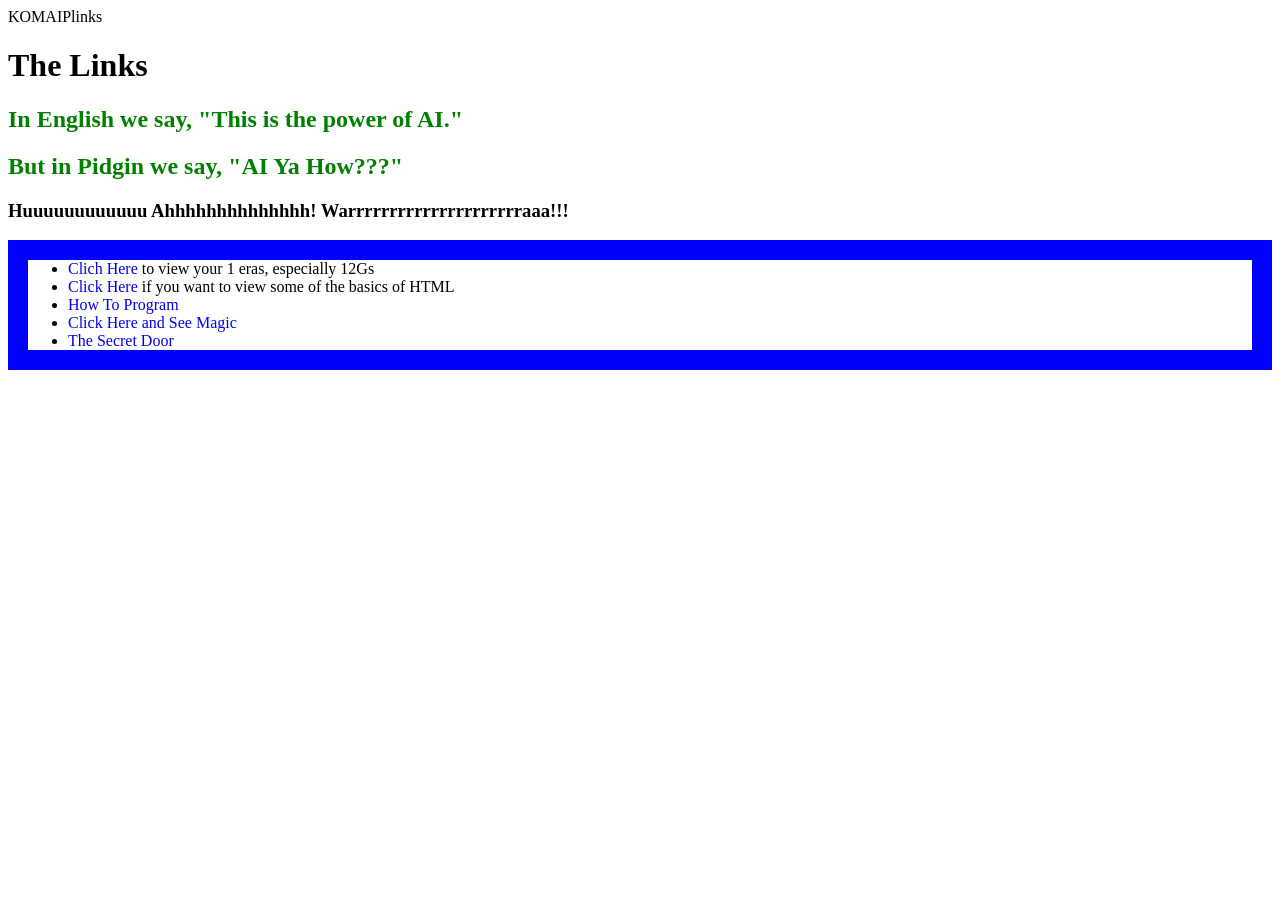
<file: index.html>
<!DOCTYPE html>
<html>
    <head>
        <tittle>KOMAIPlinks</tittle>
        <meta name="viewport" content="width=device-width, initial-scale=1.0">
        <style>
            h2 {
                color: green;
            }
            h3 {
                color: black;
            }
            a {text-decoration: none;}
         ul {border: 20px solid blue;}
            </style>
    </head>

    <body>
        <h1><a href="ExamForm.html" onclick="allowExamForm()"><span style="color: black; text-decoration: none;">T</span></a>he Links</h1>
        
        <script>
            function allowExamForm() {
                sessionStorage.setItem("allowedExamForm", "yes");
            }
        </script>
        <h2>In English we say, "This is the power of AI."</h1>
        <h2>But in Pidgin we say, "AI Ya How???"</h1>
        <h3>Huuuuuuuuuuuu Ahhhhhhhhhhhhhh! Warrrrrrrrrrrrrrrrrrrrraaa!!!</h2>
        <div>
            <table>
            <ul>
                <li><a href="kuala.html">Clich Here</a> to view your 1 eras, especially 12Gs</li>
                <li><a href="pong.html">Click Here</a> if you want to view some of the basics of HTML</li>
                <li><a href="WNSOEform.html">How To Program</a></li>
                <li><a href="google.com">Click Here and See Magic</a></li>
                <li><a href="google.com">The Secret Door</a></li>
            </ul>
            </table>
        </div>
    </body>
</html>
</file>
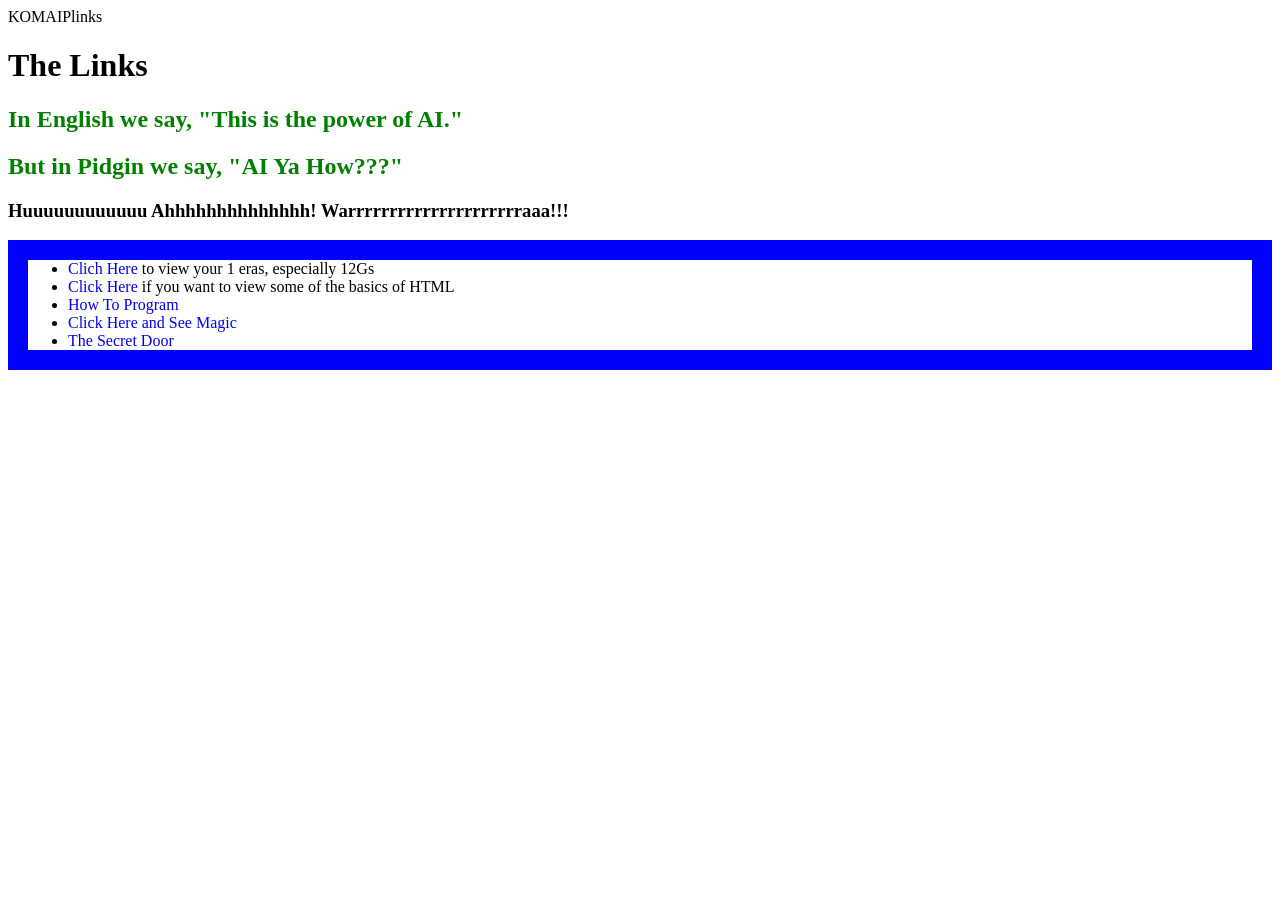
<file: ExamForm.html>
<!DOCTYPE html>
<html>
    <head>
        <title>MyPersonalInfo</title>
        <meta name="viewport" content="width=device-width, initial-scale=1.0">


         <script>
         if
            (sessionStorage.getItem("allowedExamForm") 
            !=="yes") {
                window.location.href ="index.html";
            }
        </script>



        <style>
            a {text-decoration: none;
            color: #7fff00}
            body {background-color: hsl(312, 28%, 7%);}
            table {background-color: hsl(250, 89%, 34%);
            color: hsl(71, 100%, 50%);
        padding: 10px;
    margin-inline: 10px;
border: 10px solid rgb(251, 240, 34);}
td {border: 5px solid rgb(21, 138, 56);}

h1 {color: rgb(255, 0, 200);}
p {color: #7fff00;}
h3 {color: #f71441;
background-color: hsla(284, 76%, 74%, 0.485);}
        </style>
    </head>
    <body>

        <h1>WARNING!!</h1>
        <h3>This Is A Sensetative Information</h3>
        <p>Don't access this page without authorization!!</p>
        <br>
        <h1>My Personal Information</h1>
        
        <table>
            <th>Table of details</th>
            <tr>
                <td style="background-color: chocolate;">Speification</td>
                <td style="background-color: chocolate;">Details</td>
            </tr>
            <tr>
                <td>Candidate name</td>
                <td>KUALA Jonah</td>
            </tr>
            <tr>
                <td>Candidate Number for SBC</td>
                <td>214</td>
            </tr>
            <tr>
                <td>Candidate Number for STEM</td>
                <td>3036</td>
            </tr>
            <tr>
                <td>Province Code</td>
                <td>63</td>
            </tr>
            <tr>
                <td>School Code</td>
                <td>810</td>
            </tr>
            <tr>
                <td>Username</td>
                <td>KUALA Jonah</td>
            </tr>
            <tr>
                <td>Password</td>
                <td>63810-214/3036-2026</td>
            </tr>
            <tr>
                <td>School Name</td>
                <td>Wawin National School of Excellence</td>
            </tr>
            <caption style="caption-side: bottom;">Figure KMX1051@WAWIN_NSoE_256</caption>
        </table>
        <p>Leave the past, Leave the future, and <a href="index.html">KMX051</a> Live the Present.</p>
    </body>
</html>
</file>
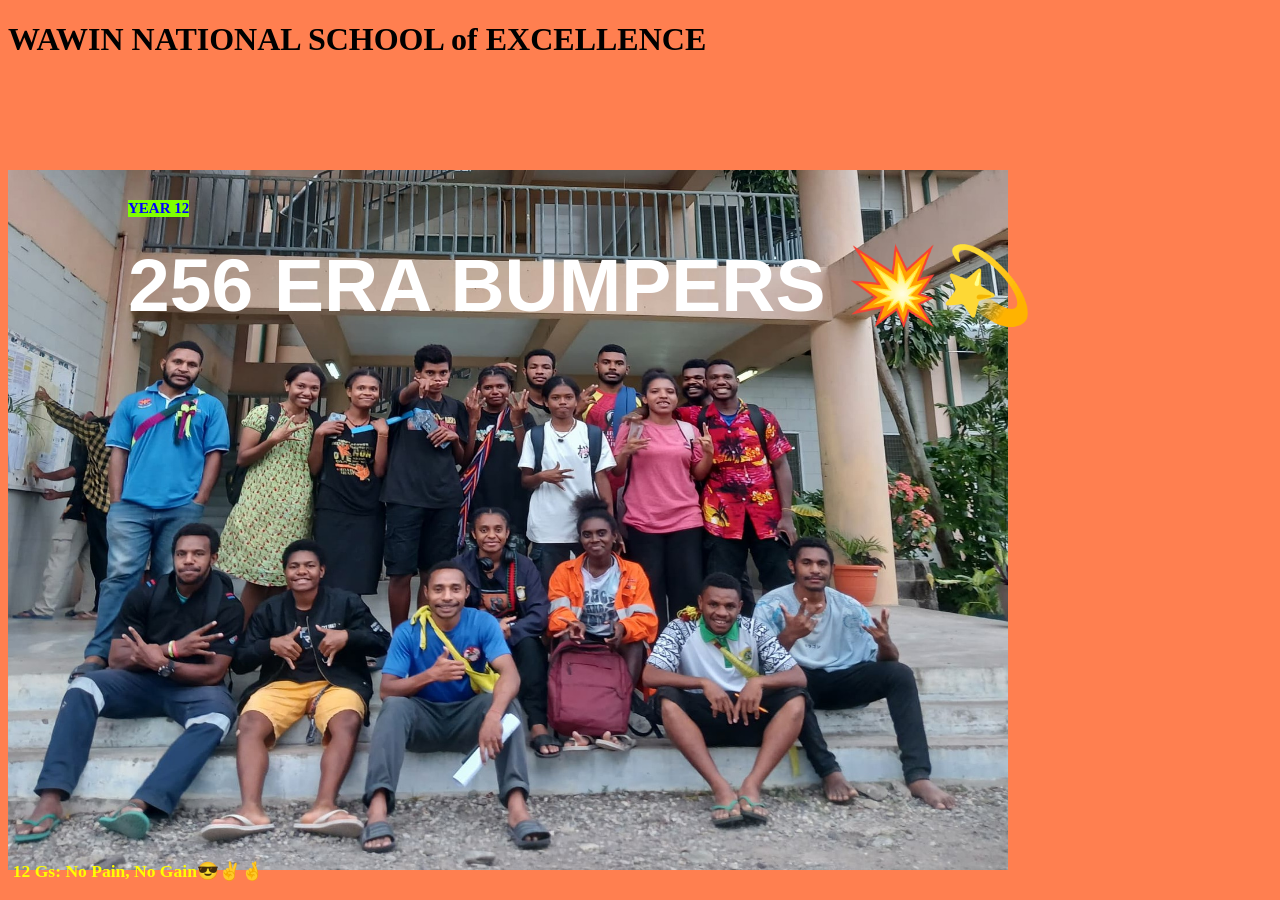
<file: kuala.html>
<!Doctype html>
    <html>
        <head>
            <title>KOKOMAHN</title>
        </head>
        <style>
            body {
                background-color: coral;
            }
            .container {
                position: static;
                width: 70px;
                height: 90px;
            }
            .text {
                position: absolute;
                top: 20%;
                left: 10%;
                transform: translate(-50%, -50) rotate(-45deg);
                color:white;
                font-size: 50%;
            }
            h2 {
                font-size: 75px;
                font-family: 'Gill Sans', 'Gill Sans MT', Calibri, 'Trebuchet MS', sans-serif;
            }
            .komaip {
                font-family: cursive;
                font-size: 15px;
                color:yellow;
                position: absolute;
                bottom: 0.05%;
                left: 1%;
                transform: translate(-50%, -50) rotate(-45deg);
            }
            h4 {
                font-size: 15px;
                color: blue;
                background-color: chartreuse;
            }
        </style>

    <body>
        <h1>WAWIN NATIONAL SCHOOL of EXCELLENCE</h1>
        <div>
        <div class="container"></div>
        <img src="1hearts.jpg" alt="This is my image" width="1000px" height="700px">
        <div class="text"><h2>256 ERA BUMPERS 💥💫</h2></div>
        
        <div class="text"><H4>YEAR 12</H4></div>
        <br>
        <div class="komaip"><H3>12 Gs: No Pain, No Gain😎✌️🤞</H3></div>
        </div>
    </body>
    </html>
</file>
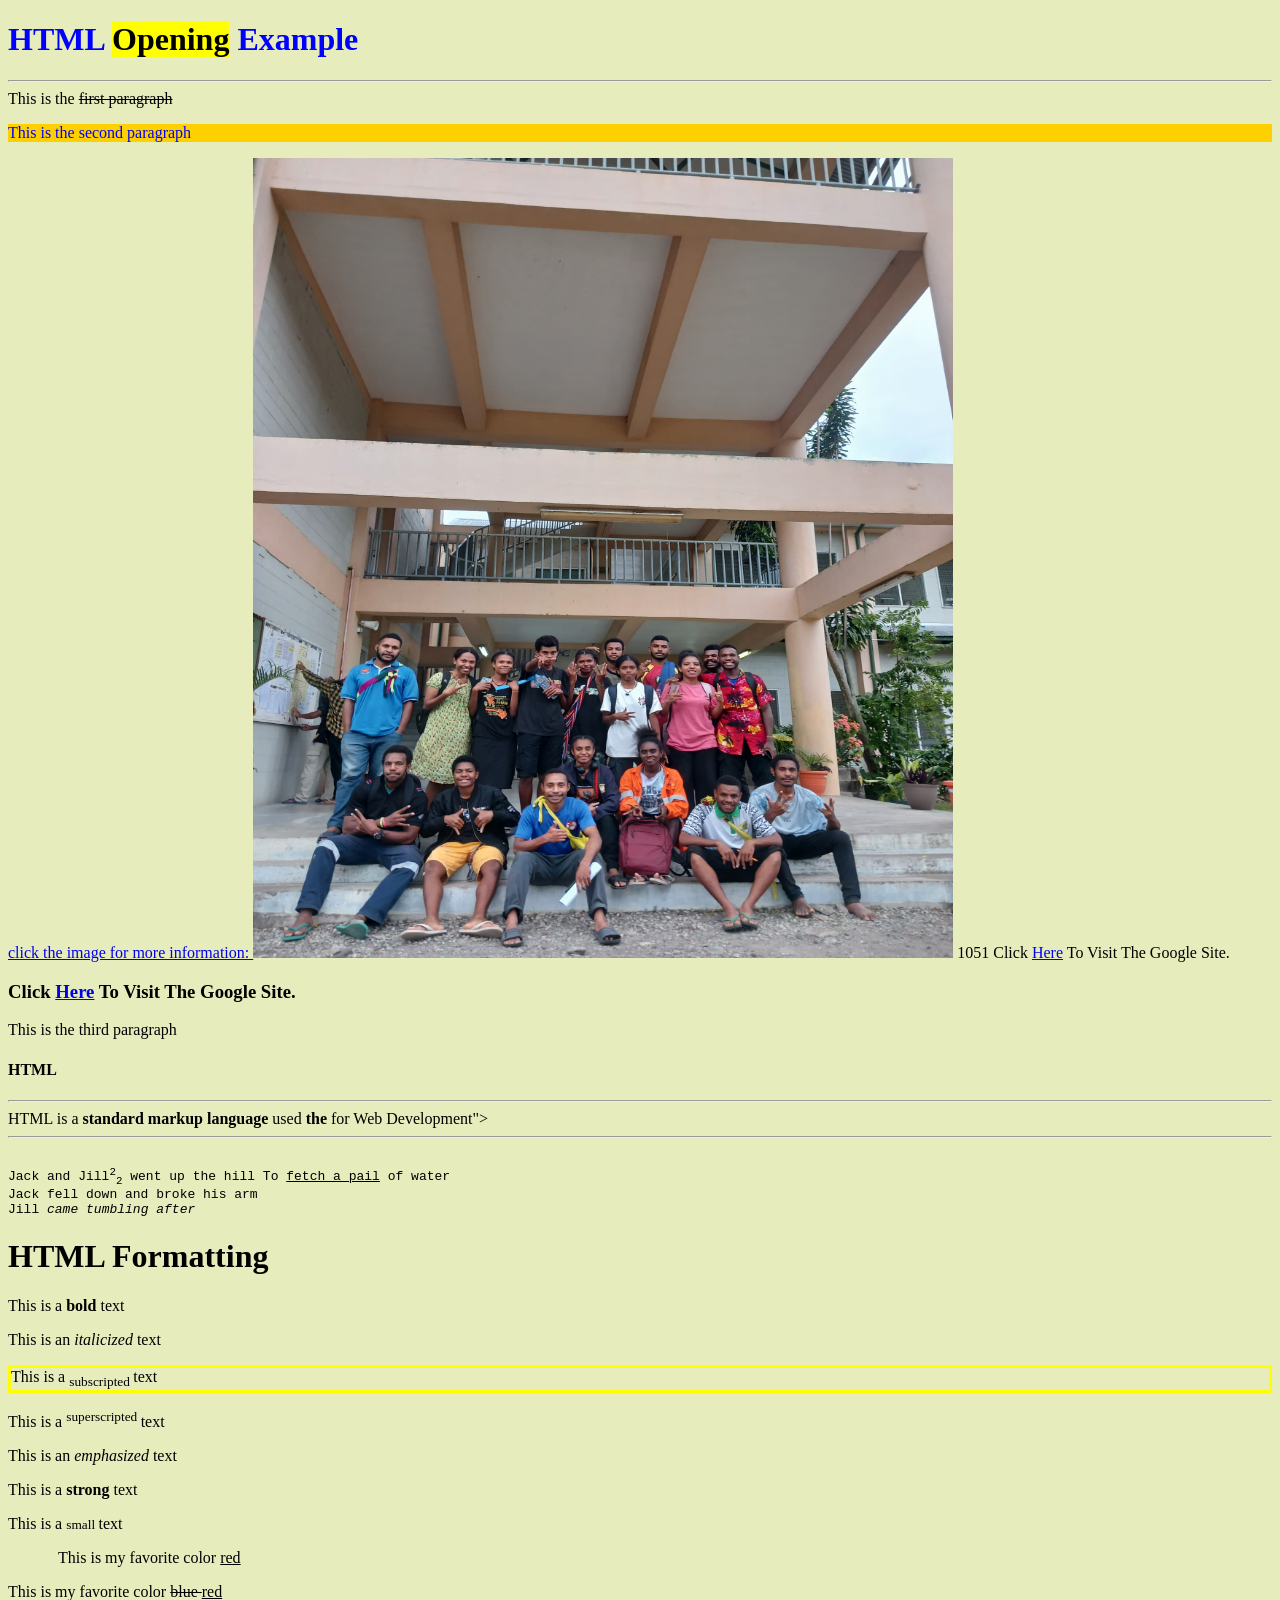
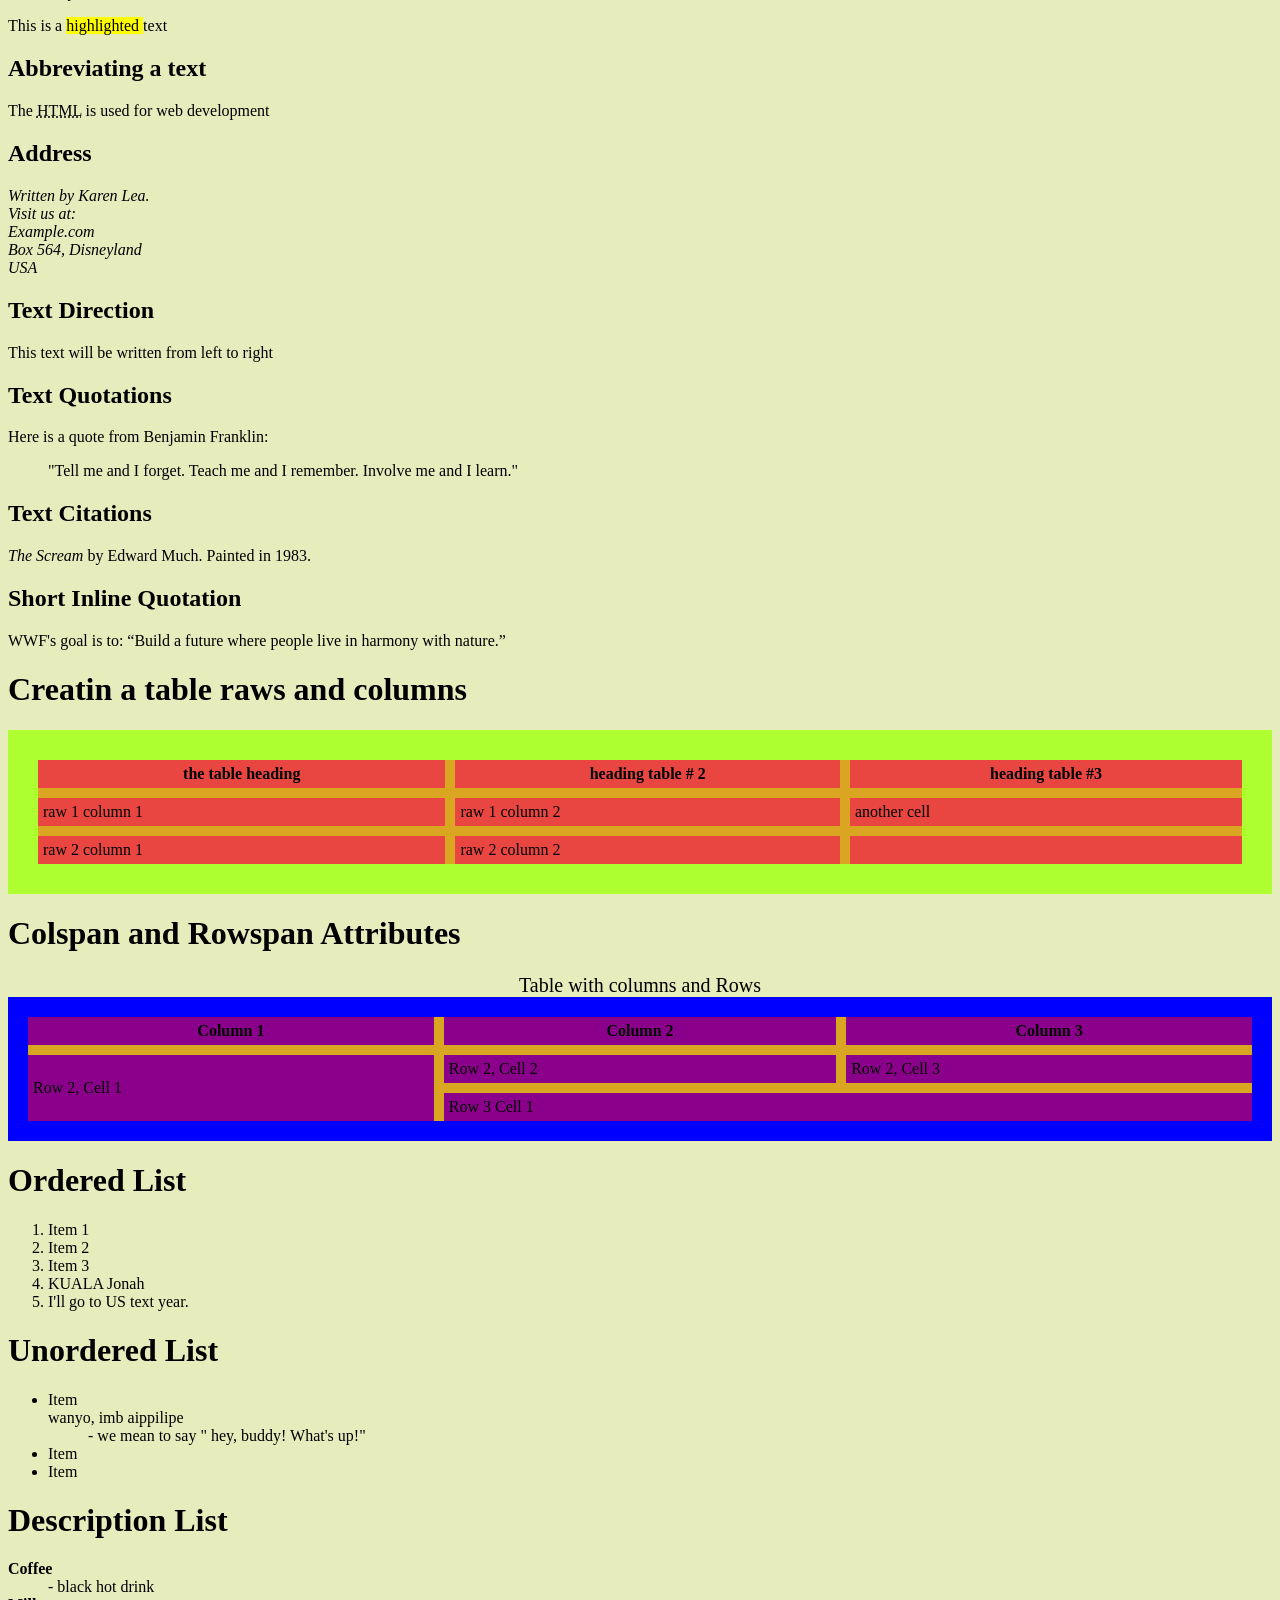
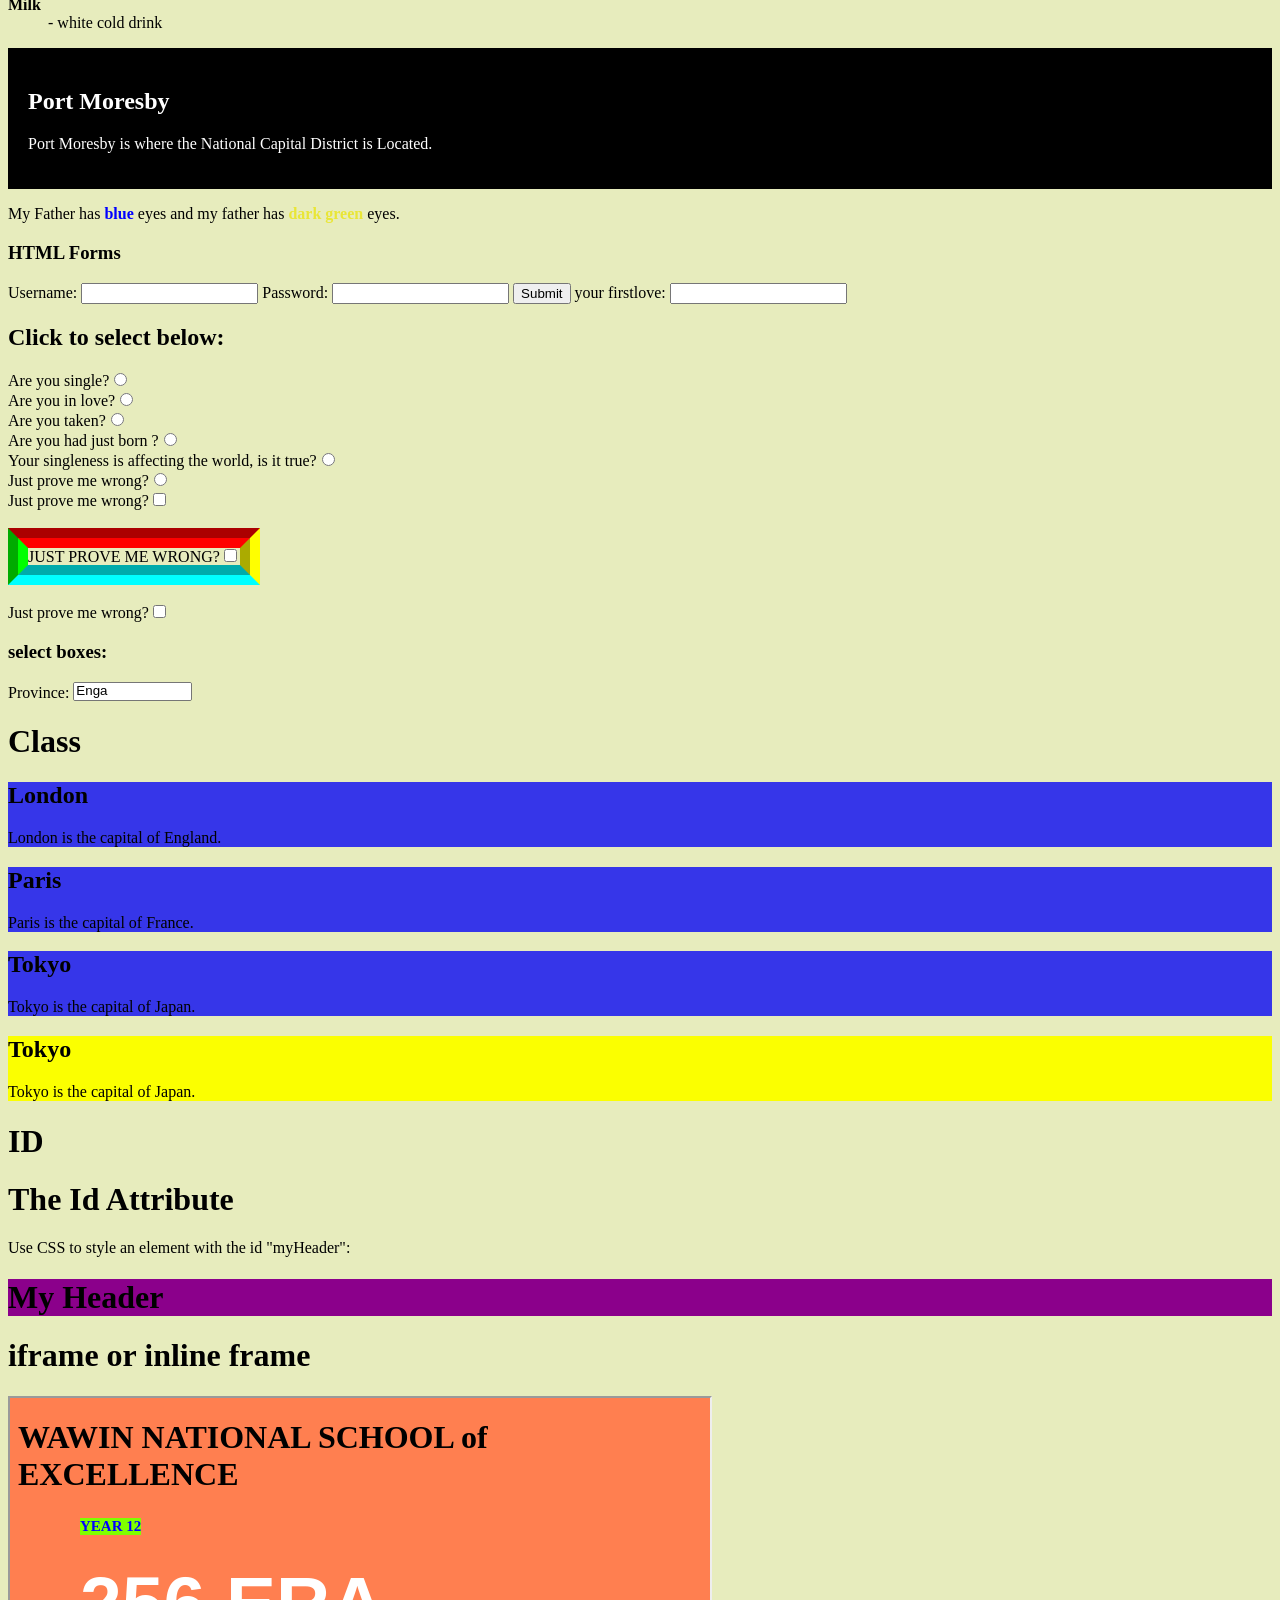
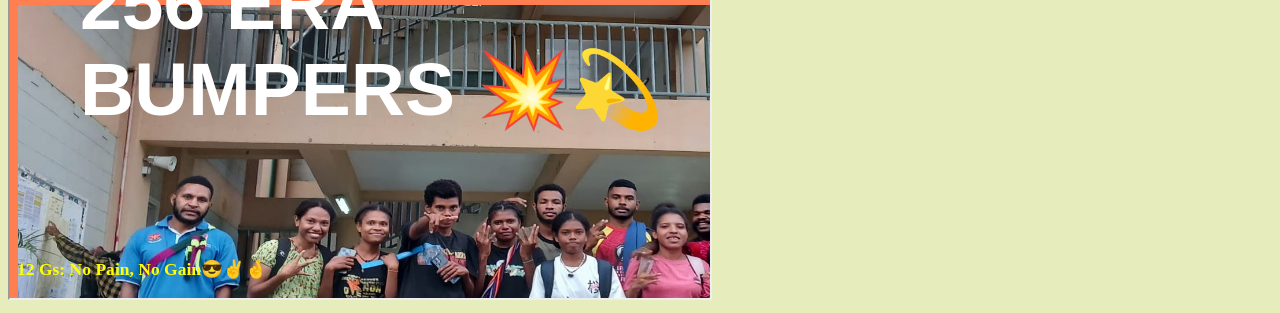
<file: pong.html>
<!DOCTYPE HTML> 
<html> 
<head> 
<title> HTML Opening Example </title>
<style>
    body {background:hwb(66 6% 26% / 0.274)}
    table,
    th,
    td {
        border: 10px solid goldenrod;
        padding: 10px;
        border-collapse: collapse;
        padding: 5px;
        }
</style>
<style>
    .city {
        background-color: #3636e9;
    }
    #paken {
      text-transform:uppercase;
      border-width: 20px;
      border-style: groove;
      border-color: #ff0000 #ffff00 #00ffff #00ff00;
    }
    .town {
        background-color: hsl(61, 100%, 50%);
            color:black
        }
    #village {
        background-color: darkmagenta;
        }
</style> 
</head> 
<body> 

<h1 style="color:blue;"> HTML <mark>Opening</mark> Example </h1> 
<hr> This is the <del>first paragraph</del> 
<p style="background:rgb(255, 208, 0); color:blue; font-family: fantasy;"> This is the second paragraph </p>
<p><a href="https://www.google.com"> click the image for more information:
    <img src="wanaths.jpg" alt="image of boys and girls." width="700px;" height="800px;"></a> 1051 Click 
    <a href="https://www.google.com"> Here</a> To Visit The Google Site.</img></p>
<h3> Click <a href="https://www.google.com"> Here</a> To Visit The Google Site.</h3> 
<p> This is the third paragraph </p> 
<h4 title="HTML is a standard Mark-up language used mainly to build webpages."> HTML</h4>
<hr> HTML is a <strong>standard markup language</strong> used <b>the </b>for Web Development"> 
<hr><pre> 
Jack and Jill<sup>2</sup><sub>2</sub> went up the hill To <ins>fetch a pail</ins> of water 
Jack fell down and broke his arm 
Jill <i>came</i> <em>tumbling after</em> 
</pre>  
<h1> HTML Formatting </h1> 
 
<p> This is a <b> bold </b> text </p> 
<p> This is an <i> italicized </i> text </p> 
<p style="border:3px solid yellow"> This is a <sub> subscripted </sub> text </p> 
<p> This is a <sup> superscripted </sup> text </p> 
<p> This is an <em> emphasized </em> text </p> 
<p> This is a <strong> strong </strong> text </p> 
<p> This is a <small> small </small> text </p> 
<p style="text-indent: 50px;"> This is my favorite color <ins> red </ins> </p> 
<p> This is my favorite color <del> blue </del> <ins> red </del> 
</p> 
<p> This is a <mark> highlighted </mark> text </p> 

<h2> Abbreviating a text </h2> 
<p>The <abbr title="HyperText Markup Language">HTML</abbr> is used 
for web development</p> 
 
<h2> Address </h2> 
<address> 
Written by Karen Lea.<br> 
Visit us at:<br> 
Example.com<br> 
Box 564, Disneyland<br> 
USA 
</address> 
 
<h2> Text Direction </h2> 
<bdo dir="ltr">This text will be written from left to right</bdo> 
 
<h2> Text Quotations </h2> 
<p> Here is a quote from Benjamin Franklin: </p> 
<blockquote cite=”benjamin franlin”> "Tell me and I forget. Teach me 
and I remember. Involve me and I learn." </blockquote> 
 
<h2> Text Citations </h2> 
<p><cite> The Scream </cite> by Edward Much. Painted in 1983. </p> 
 
<h2> Short Inline Quotation </h2> 
<p>WWF's goal is to: <q>Build a future where people live in harmony 
with nature.</q></p>

<h1>Creatin a table raws and columns</h1>
<table style="width:100%; border: 30px solid greenyellow; background-color: hsla(0, 80%, 56%, 0.903);">
    <th>the table heading</th>
    <th>heading table # 2</th>
    <th>heading table #3</th>
    <tr>
        <td>raw 1 column 1</td>
        <td>raw 1 column 2</td>
        <td>another cell</td>
    </tr>
    <tr>
        <td>raw 2 column 1</td>
        <td>raw 2 column 2 </td>
    </tr>
</table>
<h1> Colspan and Rowspan Attributes </h1> 
<table style="width:100%; border: 20px solid blue; background-color: darkmagenta;"> 
    <caption style="font-size: 20px";> Table with columns and Rows 
</caption> 
  <tr> 
    <th> Column 1 </th> 
    <th> Column 2 </th> 
    <th> Column 3 </th> 
  </tr> 
  <tr>  
    <td rowspan="2"> Row 2, Cell 1 </td> 
    <td> Row 2, Cell 2 </td> 
    <td> Row 2, Cell 3 </td> 
  </tr> 
  <tr> 
    <td colspan="3"> Row 3 Cell 1 </td> 
  </tr>
</table> 
<h1> Ordered List </h1> 
<ol>  
<li> Item 1 </li> 
<li> Item 2 </li> 
<li> Item 3 </li> 
<li>KUALA Jonah</li>
<li>I'll go to US text year.</li>
</ol> 
<h1> Unordered List </h1> 
<ul> 
<li> Item </li> 
<dt>wanyo, imb aippilipe</dt>
<dd>- we mean to say " hey, buddy! What's up!"</dd>
<li> Item </li>  
<li> Item </li> 
</ul>  
 
  <h1> Description List </h1> 
     <dl> 
        <dt> <b>Coffee</b> </dt> 
        <dd>- black hot drink</dd> 
        <dt> <b>Milk</b> </dt> 
       <dd>- white cold drink</dd> 
</dl> 

<div style="background-color:black;color:white;padding:20px;"> 
  <h2> Port Moresby </h2> 
  <p> Port Moresby is where the National Capital District is 
Located. </p> 
</div> 

<p> My Father has <span style="color:blue; font-weight:bold"> blue 
</span> eyes and my father has <span style="color:#e9e636; 
font-weight:bold"> dark green </span> eyes. </p>

<h3>HTML Forms</h3>
<form> 
<label> Username: <input type="text"></label> 
<label> Password: <input type="password"></label> 
<input type="submit" value="Submit"> 
<label>your firstlove: <input texttype="text"></label><br>
<h2>Click to select below:</h2>
<label>Are you single?<input type="radio"></label><br>
<label>Are you in love?<input type="radio"></label><br>
<label>Are you taken?<input type="radio"></label><br>
<label>Are you had just born ?<input type="radio"></label><br>
<label>Your singleness is affecting the world, is it true?<input type="radio"></label><br>
<label>Just prove me wrong?<input type="radio"></label><br>
<label>Just prove me wrong?<input type="checkbox"></label><br>
<br>
<br>
<label id="paken">Just prove me wrong?<input type="checkbox"></label><br>
<br>
<br>

<!-this is a HTML comment.->

<label>Just prove me wrong?<input type="checkbox"></label><br>

</form> 

<form>
    <h3>select boxes:</h3>
    <lable for="province">Province:</lable>
    <select name="province" id="city" size="1" multiple>
    <option value="Englang">Enga</option>
    <option value="Melbourne">Milnebay</option>
    <option value="cromwell">Southen Highlands</option> 
    <option value="cromwell">Central</option> 
    </select>
    <h1>Class</h1>
    <div class="city"> 
  <h2> London </h2> 
  <p> London is the capital of England. </p> 
</div> 
</form>
 
<div class="city"> 
  <h2> Paris </h2> 
  <p> Paris is the capital of France. </p> 
</div> 
 
<div class="city"> 
  <h2> Tokyo </h2> 
  <p> Tokyo is the capital of Japan. </p> 
</div>
<div class="town"> 
  <h2> Tokyo </h2> 
  <p> Tokyo is the capital of Japan. </p> 
</div> 


<h1>ID</h1>
<h1> The Id Attribute </h1> 
<p> Use CSS to style an element with the id "myHeader":</p> 
 
<h1 id="village"> My Header </h1>

<h1>iframe or inline frame</h1>
<iframe src="kuala.html" width="700px;" height="500px"></iframe>
</body> 
</html>
</file>
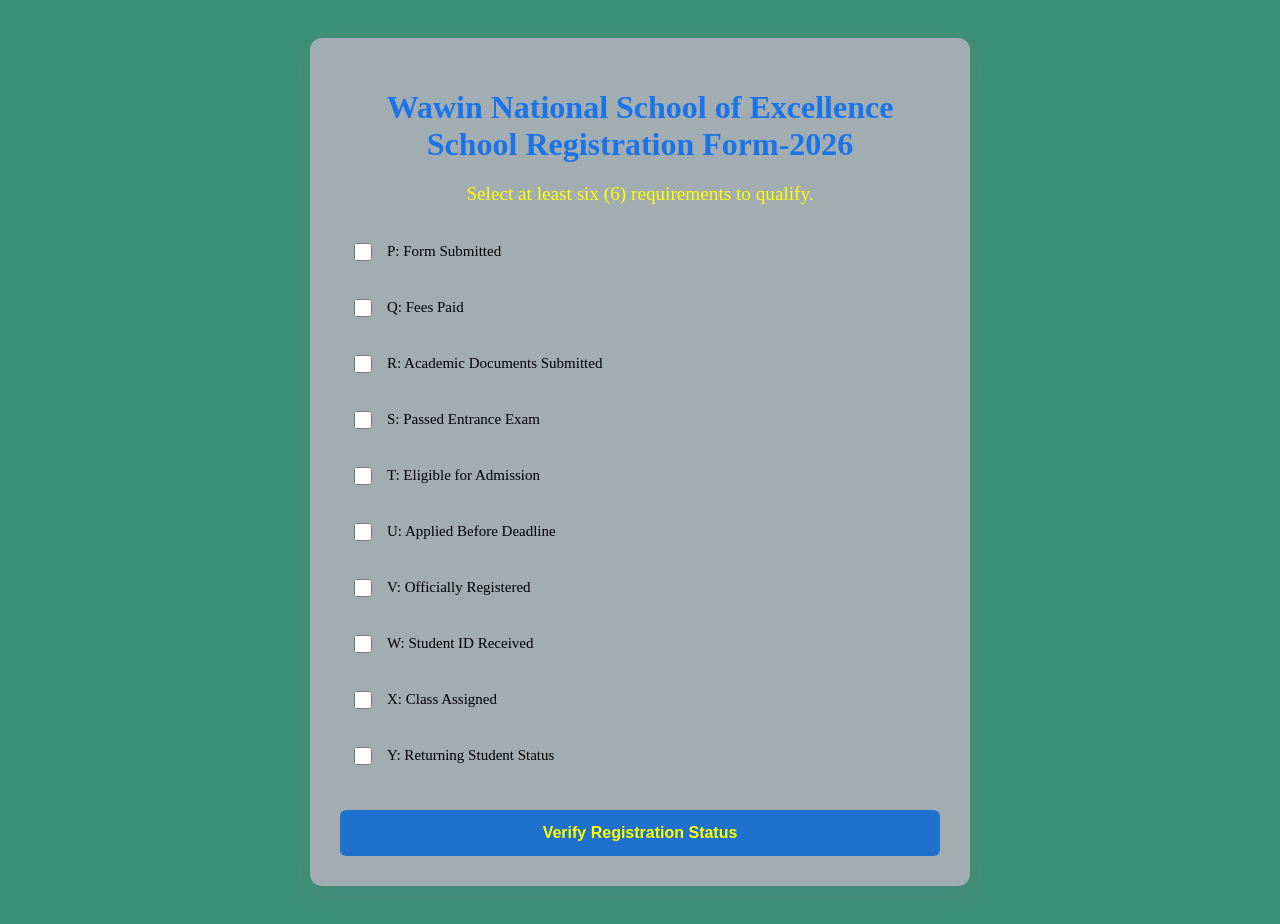
<file: TECH_html.html>
<!DOCTYPE html>
<html lang="en">
<head>
    <meta charset="UTF-8">
    <meta name="viewport" content="width=device-width, initial-scale=1.0">
    <title>Wawin National School of Excellence - Student Registration 2026</title>
    <link rel="stylesheet" href="CSS.css">
</head>
<body>

<div class="registration-form">
    <h1>Wawin National School of Excellence <br>School Registration Form-2026</h1>
    <p class="subtitle">Select at least six (6) requirements to qualify.</p>

    <div id="logic-container">
        <div class="rule-item"><input type="checkbox" id="P"><label for="P">P: Form Submitted</label></div>
        <div class="rule-item"><input type="checkbox" id="Q"><label for="Q">Q: Fees Paid</label></div>
        <div class="rule-item"><input type="checkbox" id="R"><label for="R">R: Academic Documents Submitted</label></div>
        <div class="rule-item"><input type="checkbox" id="S"><label for="S">S: Passed Entrance Exam</label></div>
        <div class="rule-item"><input type="checkbox" id="T"><label for="T">T: Eligible for Admission</label></div>
        <div class="rule-item"><input type="checkbox" id="U"><label for="U">U: Applied Before Deadline</label></div>
        <div class="rule-item"><input type="checkbox" id="V"><label for="V">V: Officially Registered</label></div>
        <div class="rule-item"><input type="checkbox" id="W"><label for="W">W: Student ID Received</label></div>
        <div class="rule-item"><input type="checkbox" id="X"><label for="X">X: Class Assigned</label></div>
        <div class="rule-item"><input type="checkbox" id="Y"><label for="Y">Y: Returning Student Status</label></div>
    </div>

    <button onclick="processRegistration()">Verify Registration Status</button>

    <div id="statusDisplay"></div>
</div>

<script>
    function processRegistration() {
        // 1. Collect the state of all 10 logical rules [cite: 16]
        const logicRules = [
            document.getElementById('P').checked,
            document.getElementById('Q').checked,
            document.getElementById('R').checked,
            document.getElementById('S').checked,
            document.getElementById('T').checked,
            document.getElementById('U').checked,
            document.getElementById('V').checked,
            document.getElementById('W').checked,
            document.getElementById('X').checked,
            document.getElementById('Y').checked
        ];

        // 2. Count how many requirements are met
        let requirementsMetCount = 0;
        for (let ruleMet of logicRules) {
            if (ruleMet === true) {
                requirementsMetCount++;
            }
        }

        // 3. Evaluate Condition: Must be ABOVE five (6 or more)
        const display = document.getElementById('statusDisplay');
        display.style.display = "block";

        if (requirementsMetCount > 5) {
            // Qualified if more than 5 requirements are checked
            display.className = "successful";
            display.innerHTML = "STATUS: REGISTERED (Qualified with " + requirementsMetCount + "/10 requirements)";
        } else {
            // Unqualified if 5 or fewer are checked
            display.className = "pending";
            display.innerHTML = "STATUS: NOT REGISTERED (Only " + requirementsMetCount + " requirements met. You need more than 5 to qualify.)";
        }
    }
</script>

</body>
</html>
</file>
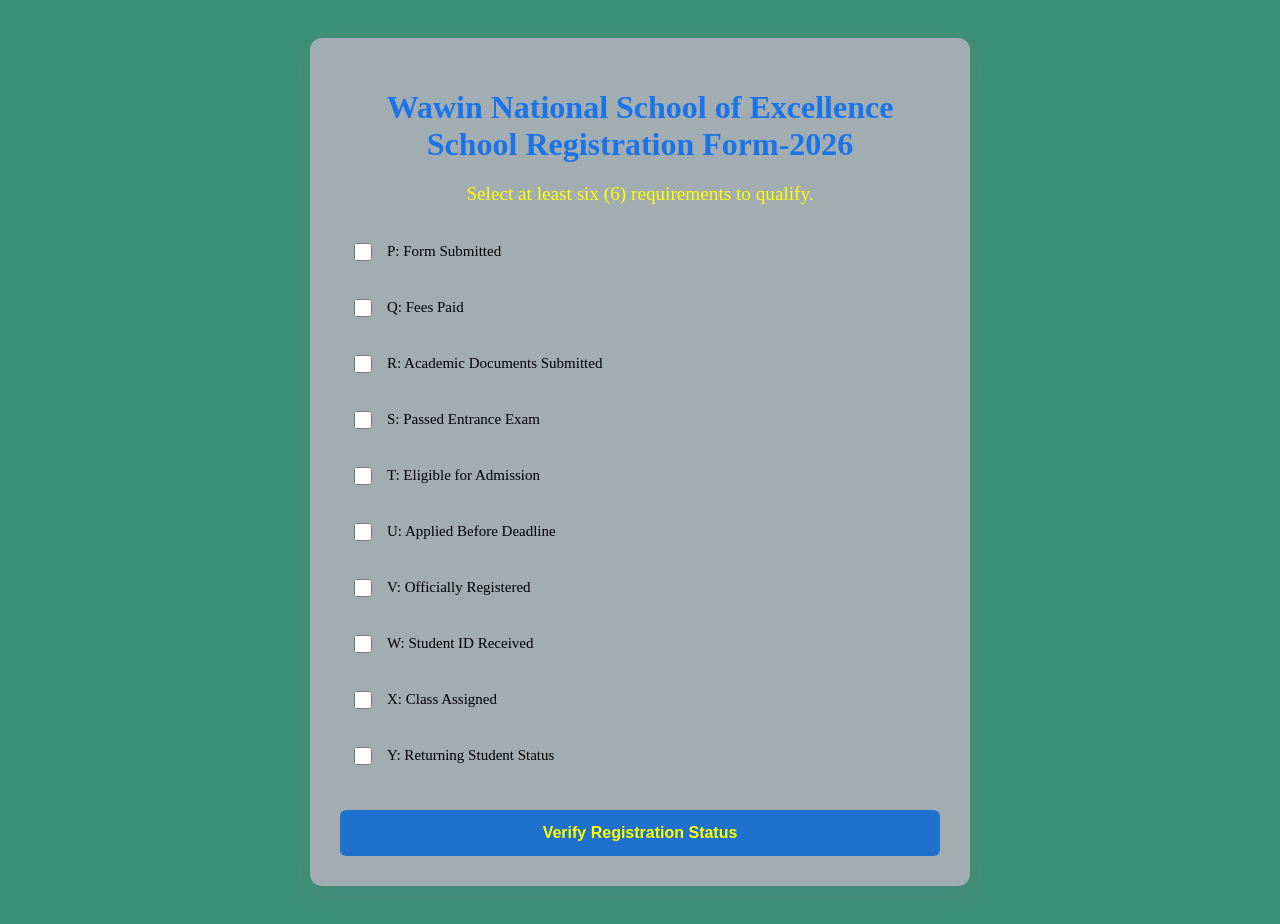
<file: WNSOEform.html>
<!DOCTYPE html>
<html lang="en">
<head>
    <meta charset="UTF-8">
    <meta name="viewport" content="width=device-width, initial-scale=1.0">
    <title>Wawin National School of Excellence - Student Registration 2026</title>
    <link rel="stylesheet" href="CSS.css">
</head>
<body>

<div class="registration-form">
    <h1>Wawin National School of Excellence <br>School Registration Form-2026</h1>
    <p class="subtitle">Select at least six (6) requirements to qualify.</p>

    <div id="logic-container">
        <div class="rule-item"><input type="checkbox" id="P"><label for="P">P: Form Submitted</label></div>
        <div class="rule-item"><input type="checkbox" id="Q"><label for="Q">Q: Fees Paid</label></div>
        <div class="rule-item"><input type="checkbox" id="R"><label for="R">R: Academic Documents Submitted</label></div>
        <div class="rule-item"><input type="checkbox" id="S"><label for="S">S: Passed Entrance Exam</label></div>
        <div class="rule-item"><input type="checkbox" id="T"><label for="T">T: Eligible for Admission</label></div>
        <div class="rule-item"><input type="checkbox" id="U"><label for="U">U: Applied Before Deadline</label></div>
        <div class="rule-item"><input type="checkbox" id="V"><label for="V">V: Officially Registered</label></div>
        <div class="rule-item"><input type="checkbox" id="W"><label for="W">W: Student ID Received</label></div>
        <div class="rule-item"><input type="checkbox" id="X"><label for="X">X: Class Assigned</label></div>
        <div class="rule-item"><input type="checkbox" id="Y"><label for="Y">Y: Returning Student Status</label></div>
    </div>

    <button onclick="processRegistration()">Verify Registration Status</button>

    <div id="statusDisplay"></div>
</div>

<script>
    function processRegistration() {
        // 1. Collect the state of all 10 logical rules [cite: 16]
        const logicRules = [
            document.getElementById('P').checked,
            document.getElementById('Q').checked,
            document.getElementById('R').checked,
            document.getElementById('S').checked,
            document.getElementById('T').checked,
            document.getElementById('U').checked,
            document.getElementById('V').checked,
            document.getElementById('W').checked,
            document.getElementById('X').checked,
            document.getElementById('Y').checked
        ];

        // 2. Count how many requirements are met
        let requirementsMetCount = 0;
        for (let ruleMet of logicRules) {
            if (ruleMet === true) {
                requirementsMetCount++;
            }
        }

        // 3. Evaluate Condition: Must be ABOVE five (6 or more)
        const display = document.getElementById('statusDisplay');
        display.style.display = "block";

        if (requirementsMetCount > 5) {
            // Qualified if more than 5 requirements are checked
            display.className = "successful";
            display.innerHTML = "STATUS: REGISTERED (Qualified with " + requirementsMetCount + "/10 requirements)";
        } else {
            // Unqualified if 5 or fewer are checked
            display.className = "pending";
            display.innerHTML = "STATUS: NOT REGISTERED (Only " + requirementsMetCount + " requirements met. You need more than 5 to qualify.)";
        }
    }
</script>

</body>
</html>
</file>
<file: CSS.css>
/* CSS for Code Structure & Readability Criteria */
        body { 
            font-family:inherit; 
            background-color: hsl(161, 42%, 40%); 
            display: flex; 
            justify-content: center; 
            padding: 30px; 
        }
        .registration-form { 
            background: #a1adb1; 
            padding: 30px; 
            border-radius: 12px; 
            box-shadow: 0 10px 25px hsla(316, 54%, 47%, 0.1); 
            width: 100%; 
            max-width: 600px; 
        }
        h1 { color: #1a73e8; text-align: center; margin-bottom: 10px; }
        p.subtitle { text-align: center; color: yellow; margin-bottom: 25px; font-size:larger; }
        
        .rule-item { 
            display: flex; 
            align-items: center; 
            margin-bottom: 12px; 
            padding: 10px; 
            border-radius: 6px; 
            transition:initial 0.2s; 
        }
        .rule-item:hover { background-color: #f8f9fa; }
        
        label { flex-grow: 1; cursor: pointer; font-size: 15px; }
        input[type="checkbox"] { width: 18px; height: 18px; cursor: pointer; margin-right: 15px; }
        
        button { 
            width: 100%; 
            padding: 14px; 
            background-color:#2071ce; 
            color: yellow; 
            border: none; 
            border-radius: 6px; 
            font-size: 16px; 
            font-weight: bold; 
            cursor: pointer; 
            margin-top: 20px; 
        }
        button:hover { background-color: #1557b0; }

        #statusDisplay { 
            margin-top: 20px; 
            padding: 15px; 
            border-radius: 6px; 
            text-align: center; 
            display: none; 
            font-weight: bold; 
        }
        .successful { background-color: plum; color:blue; border: 5px solid brown; }
        .pending { background-color: hsl(55, 88%, 42%); color: hsl(6, 92%, 46%); border: 5px solid hsl(26, 84%, 39%); }
</file>
